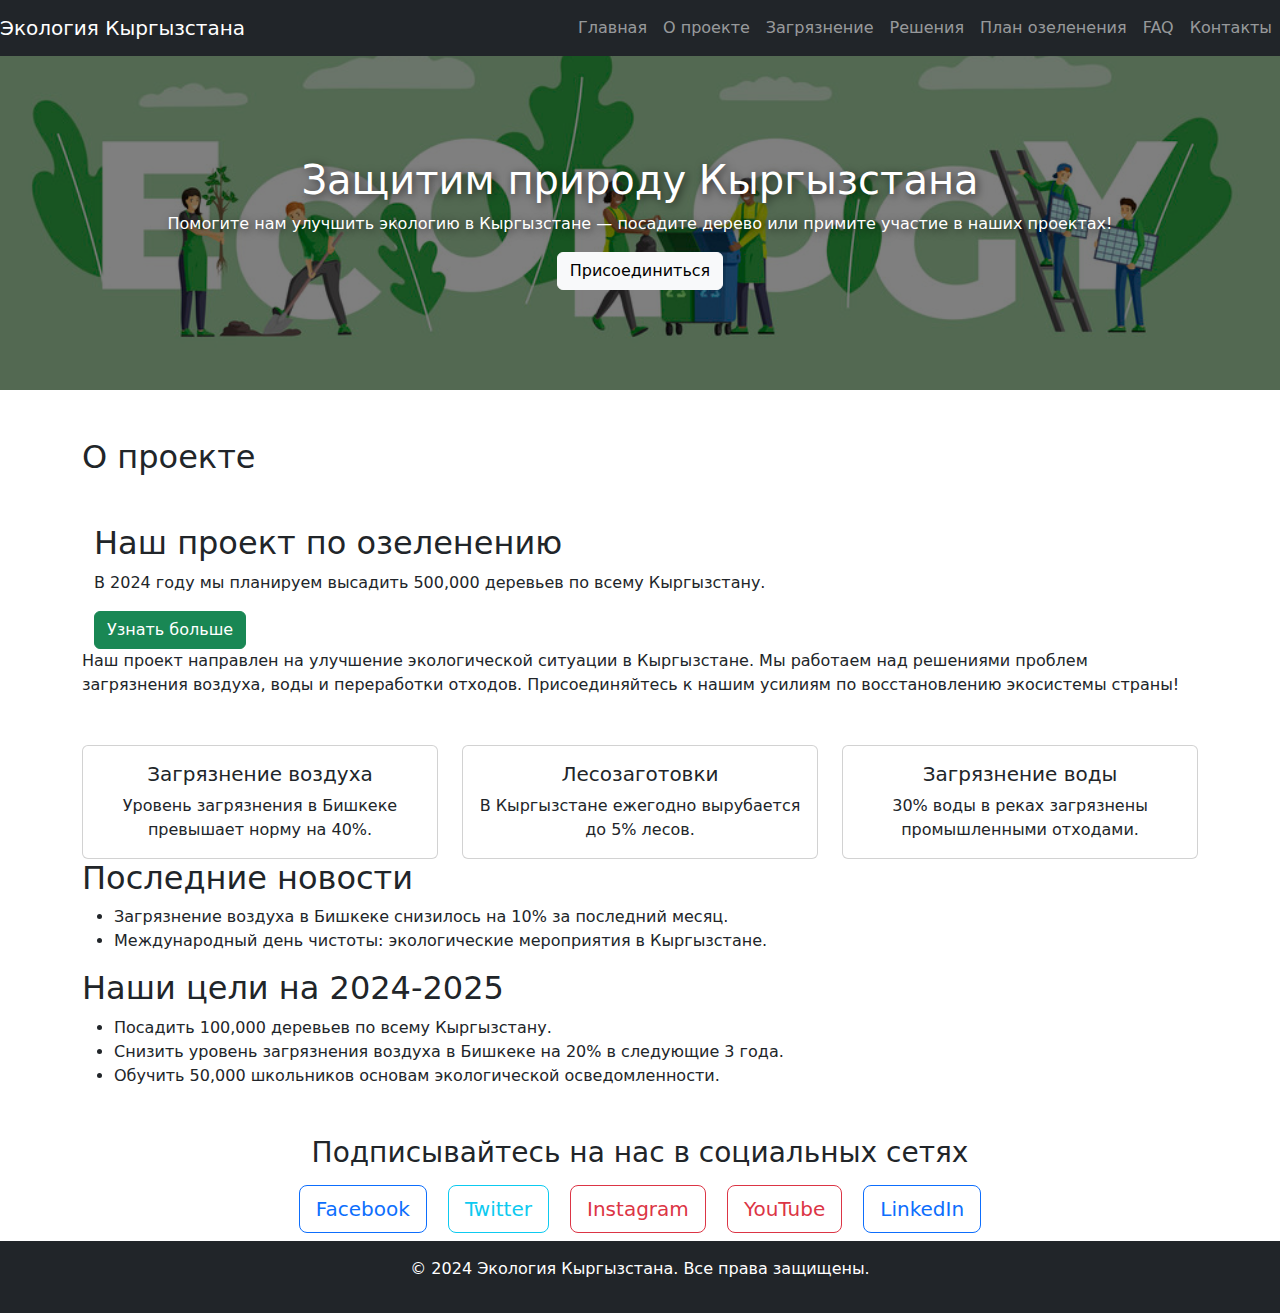
<file: index.html>
<!DOCTYPE html>
<html lang="ru">
<head>
    <meta charset="UTF-8">
    <meta name="viewport" content="width=device-width, initial-scale=1.0">
    <meta name="description" content="Проект по защите экологии Кыргызстана. Озеленение, очистка рек и борьба с загрязнением.">
    <meta name="keywords" content="экология, Кыргызстан, загрязнение, озеленение, реки, леса, защита природы">
    <meta name="author" content="NewEcology">
    <title>Экология Кыргызстана</title>
    <link href="https://cdn.jsdelivr.net/npm/bootstrap@5.3.0-alpha1/dist/css/bootstrap.min.css" rel="stylesheet">
    <style>
    /* Основной баннер */
    .banner {
        background-image: url('images/ecology.jpg');
        background-size: cover;
        background-position: center;
        color: white;
        padding: 100px 0;
        position: relative;
    }
    
    /* Полупрозрачный фон за текстом */
    .banner::before {
        content: "";
        position: absolute;
        top: 0;
        left: 0;
        right: 0;
        bottom: 0;
        background: rgba(0, 0, 0, 0.5); /* Полупрозрачный черный фон */
        z-index: 1;
    }
    
    /* Текст в баннере */
    .banner h1, .banner p {
        position: relative;
        z-index: 2;
        text-shadow: 2px 2px 8px rgba(0, 0, 0, 0.6); /* Тень для текста */
    }
    
    /* Кнопка */
    .banner a {
        position: relative;
        z-index: 2; /* Убедитесь, что кнопка поверх фона */
    } 
</style>    
</head>
<body>
    <!-- Навигация -->
    <nav class="navbar navbar-expand-lg navbar-dark bg-dark">
        <a class="navbar-brand" href="#">Экология Кыргызстана</a>
        <div class="collapse navbar-collapse" id="navbarNav">
            <ul class="navbar-nav ms-auto">
                <li class="nav-item"><a class="nav-link" href="index.html">Главная</a></li>
                <li class="nav-item"><a class="nav-link" href="about.html">О проекте</a></li>
                <li class="nav-item"><a class="nav-link" href="pollution.html">Загрязнение</a></li>
                <li class="nav-item"><a class="nav-link" href="solutions.html">Решения</a></li>
                <li class="nav-item"><a class="nav-link" href="plantingplan2024-25.html">План озеленения</a></li>
                <li class="nav-item"><a class="nav-link" href="faq.html">FAQ</a></li>
                <li class="nav-item"><a class="nav-link" href="contact.html">Контакты</a></li>
            </ul>
        </div>
    </nav>
    
    <!-- Главная страница -->
    <section class="banner text-center">
        <h1>Защитим природу Кыргызстана</h1>
        <p>Помогите нам улучшить экологию в Кыргызстане — посадите дерево или примите участие в наших проектах!</p>
        <a href="plantingplan2024-25.html" class="btn btn-light">Присоединиться</a>
    </section>

    <!-- Информация о проекте -->
    <section class="container mt-5">
        <h2>О проекте</h2>
        <div class="container mt-5">
            <h2>Наш проект по озеленению</h2>
            <p>В 2024 году мы планируем высадить 500,000 деревьев по всему Кыргызстану.</p>
            <a href="plantingplan2024-25.html" class="btn btn-success">Узнать больше</a>
        </div>
        
        <p>Наш проект направлен на улучшение экологической ситуации в Кыргызстане. Мы работаем над решениями проблем загрязнения воздуха, воды и переработки отходов. Присоединяйтесь к нашим усилиям по восстановлению экосистемы страны!</p>
    </section>

    <div class="container mt-5">
        <div class="row">
            <div class="col-md-4">
                <div class="card text-center">
                    <div class="card-body">
                        <h5 class="card-title">Загрязнение воздуха</h5>
                        <p class="card-text">Уровень загрязнения в Бишкеке превышает норму на 40%.</p>
                    </div>
                </div>
            </div>
            <div class="col-md-4">
                <div class="card text-center">
                    <div class="card-body">
                        <h5 class="card-title">Лесозаготовки</h5>
                        <p class="card-text">В Кыргызстане ежегодно вырубается до 5% лесов.</p>
                    </div>
                </div>
            </div>
            <div class="col-md-4">
                <div class="card text-center">
                    <div class="card-body">
                        <h5 class="card-title">Загрязнение воды</h5>
                        <p class="card-text">30% воды в реках загрязнены промышленными отходами.</p>
                    </div>
                </div>
            </div>
        </div>
    </div>
    <section id="news">
        <div class="container">
          <h2>Последние новости</h2>
          <ul>
            <li><a>Загрязнение воздуха в Бишкеке снизилось на 10% за последний месяц.</a></li>
            <li><a>Международный день чистоты: экологические мероприятия в Кыргызстане.</a></li>
          </ul>
        </div>
      </section>
      <section id="goals">
        <div class="container">
          <h2>Наши цели на 2024-2025</h2>
          <ul>
            <li>Посадить 100,000 деревьев по всему Кыргызстану.</li>
            <li>Снизить уровень загрязнения воздуха в Бишкеке на 20% в следующие 3 года.</li>
            <li>Обучить 50,000 школьников основам экологической осведомленности.</li>
          </ul>
        </div>
      </section>
      <script src="https://cdn.jsdelivr.net/npm/aos@2.3.4/dist/aos.js"></script>
      <script>
          // Инициализация AOS для анимаций
          AOS.init({
              duration: 1000, // Время анимации
          });
      </script>
      <section class="container mt-5 text-center">
        <h3 class="text-center" data-aos="fade-up">Подписывайтесь на нас в социальных сетях</h3>
        <div class="social-icons" data-aos="fade-up" data-aos-delay="600">
            <a href="https://www.facebook.com" target="_blank" class="btn btn-outline-primary btn-lg m-2">
                <i class="fab fa-facebook-f"></i> Facebook
            </a>
            <a href="https://twitter.com" target="_blank" class="btn btn-outline-info btn-lg m-2">
                <i class="fab fa-twitter"></i> Twitter
            </a>
            <a href="https://www.instagram.com" target="_blank" class="btn btn-outline-danger btn-lg m-2">
                <i class="fab fa-instagram"></i> Instagram
            </a>
            <a href="https://www.youtube.com" target="_blank" class="btn btn-outline-danger btn-lg m-2">
                <i class="fab fa-youtube"></i> YouTube
            </a>
            <a href="https://www.linkedin.com" target="_blank" class="btn btn-outline-primary btn-lg m-2">
                <i class="fab fa-linkedin-in"></i> LinkedIn
            </a>
        </div>
    </section>
    
    <!-- Футер -->
    <footer class="bg-dark text-white text-center py-3">
        <p>&copy; 2024 Экология Кыргызстана. Все права защищены.</p>
    </footer>

    <script src="https://cdn.jsdelivr.net/npm/bootstrap@5.3.0-alpha1/dist/js/bootstrap.bundle.min.js"></script>
</body>
</html>
</file>
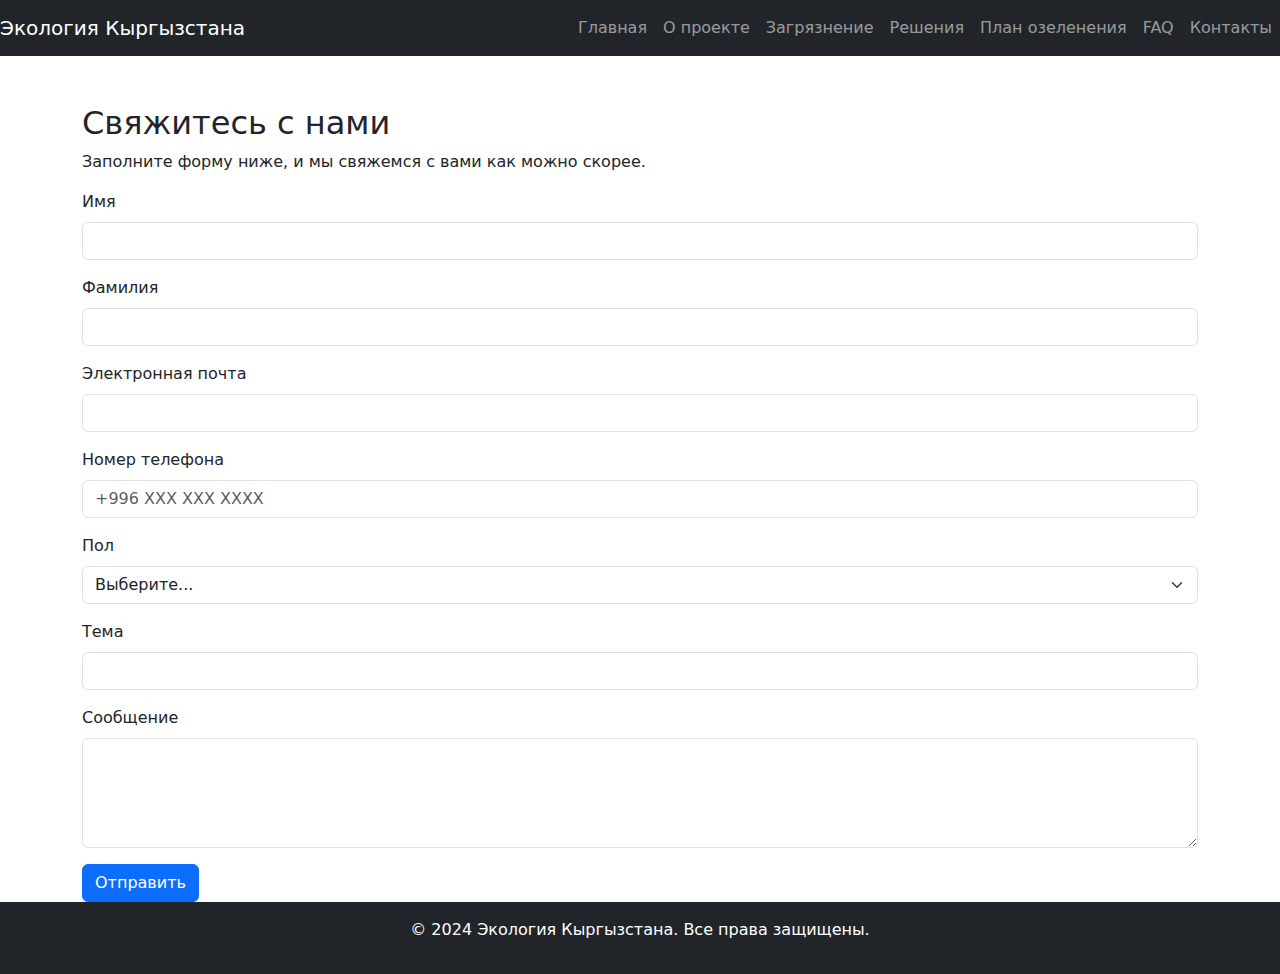
<file: contact.html>
<!DOCTYPE html>
<html lang="ru">
<head>
    <meta charset="UTF-8">
    <meta name="viewport" content="width=device-width, initial-scale=1.0">
    <title>Контакты - Экология Кыргызстана</title>
    <link href="https://cdn.jsdelivr.net/npm/bootstrap@5.3.0-alpha1/dist/css/bootstrap.min.css" rel="stylesheet">
</head>
<body>

    <!-- Навигация -->
    <nav class="navbar navbar-expand-lg navbar-dark bg-dark">
        <a class="navbar-brand" href="#">Экология Кыргызстана</a>
        <div class="collapse navbar-collapse" id="navbarNav">
            <ul class="navbar-nav ms-auto">
                <li class="nav-item"><a class="nav-link" href="index.html">Главная</a></li>
                <li class="nav-item"><a class="nav-link" href="about.html">О проекте</a></li>
                <li class="nav-item"><a class="nav-link" href="pollution.html">Загрязнение</a></li>
                <li class="nav-item"><a class="nav-link" href="solutions.html">Решения</a></li>
                <li class="nav-item"><a class="nav-link" href="plantingplan2024-25.html">План озеленения</a></li>
                <li class="nav-item"><a class="nav-link" href="faq.html">FAQ</a></li>
                <li class="nav-item"><a class="nav-link" href="contact.html">Контакты</a></li>
            </ul>
        </div>
    </nav>

    <!-- Форма обратной связи -->
    <section class="container mt-5">
        <h2>Свяжитесь с нами</h2>
        <p>Заполните форму ниже, и мы свяжемся с вами как можно скорее.</p>

        <form>
            <!-- Имя -->
            <div class="mb-3">
                <label for="firstName" class="form-label">Имя</label>
                <input type="text" class="form-control" id="firstName" required>
            </div>

            <!-- Фамилия -->
            <div class="mb-3">
                <label for="lastName" class="form-label">Фамилия</label>
                <input type="text" class="form-control" id="lastName" required>
            </div>

            <!-- Электронная почта -->
            <div class="mb-3">
                <label for="email" class="form-label">Электронная почта</label>
                <input type="email" class="form-control" id="email" required>
            </div>

            <!-- Номер телефона -->
            <div class="mb-3">
                <label for="phone" class="form-label">Номер телефона</label>
                <input type="tel" class="form-control" id="phone" placeholder="+996 XXX XXX XXXX" required>
            </div>

            <!-- Пол -->
            <div class="mb-3">
                <label for="gender" class="form-label">Пол</label>
                <select class="form-select" id="gender" required>
                    <option value="">Выберите...</option>
                    <option value="male">Мужчина</option>
                    <option value="female">Женщина</option>
                    <option value="other">Другой</option>
                </select>
            </div>

            <!-- Тема -->
            <div class="mb-3">
                <label for="subject" class="form-label">Тема</label>
                <input type="text" class="form-control" id="subject" required>
            </div>

            <!-- Текстовое сообщение -->
            <div class="mb-3">
                <label for="message" class="form-label">Сообщение</label>
                <textarea class="form-control" id="message" rows="4" required></textarea>
            </div>

            <button type="submit" class="btn btn-primary">Отправить</button>
        </form>
    </section>

    <!-- Футер -->
    <footer class="bg-dark text-white text-center py-3">
        <p>&copy; 2024 Экология Кыргызстана. Все права защищены.</p>
    </footer>

    <script src="https://cdn.jsdelivr.net/npm/bootstrap@5.3.0-alpha1/dist/js/bootstrap.bundle.min.js"></script>
</body>
</html>
</file>
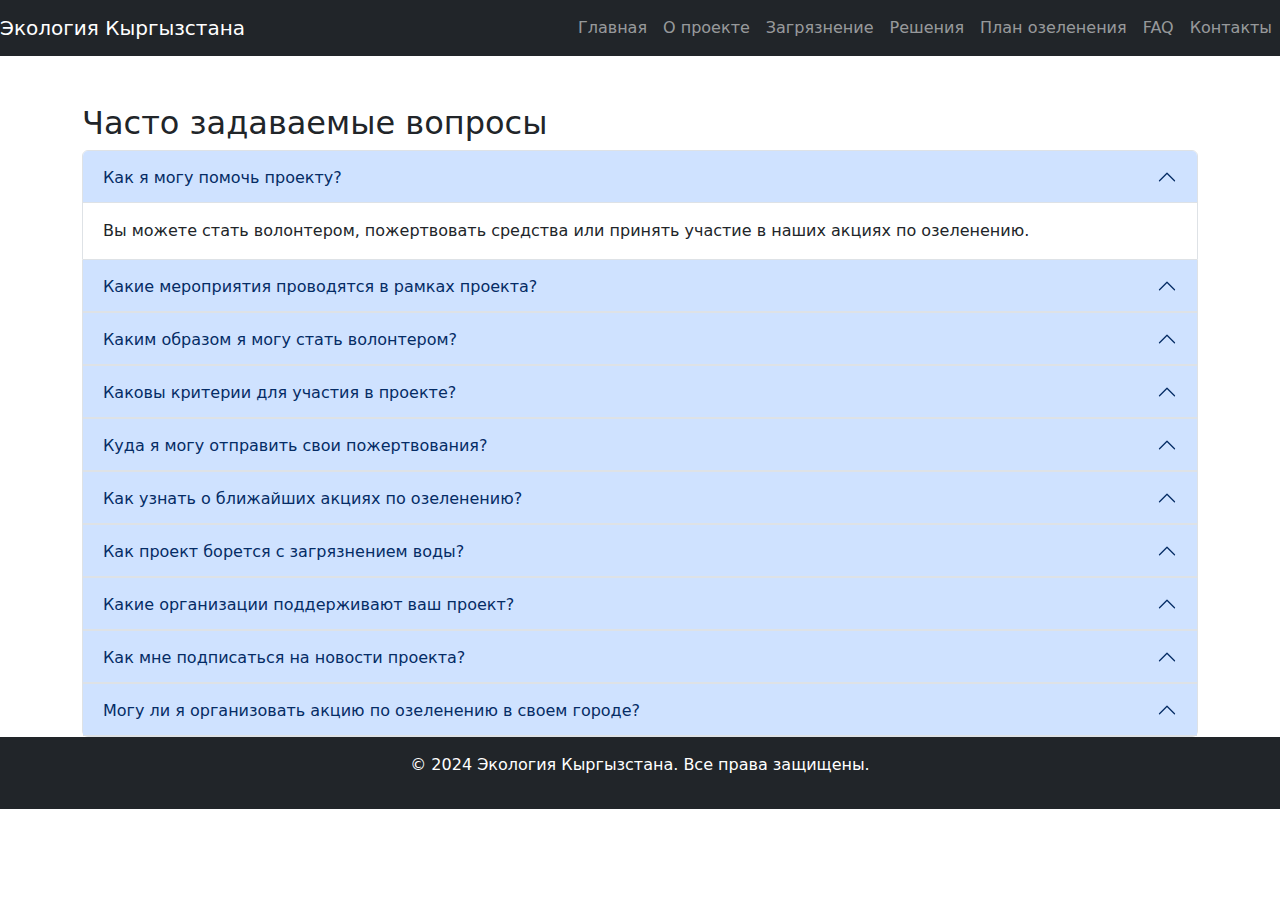
<file: faq.html>
<!DOCTYPE html>
<html lang="ru">
<head>
    <meta charset="UTF-8">
    <meta name="viewport" content="width=device-width, initial-scale=1.0">
    <title>FAQ - Экология Кыргызстана</title>
    <link href="https://cdn.jsdelivr.net/npm/bootstrap@5.3.0-alpha1/dist/css/bootstrap.min.css" rel="stylesheet">
</head>
<body>

    <!-- Навигация -->
    <nav class="navbar navbar-expand-lg navbar-dark bg-dark">
        <a class="navbar-brand" href="#">Экология Кыргызстана</a>
        <div class="collapse navbar-collapse" id="navbarNav">
            <ul class="navbar-nav ms-auto">
                <li class="nav-item"><a class="nav-link" href="index.html">Главная</a></li>
                <li class="nav-item"><a class="nav-link" href="about.html">О проекте</a></li>
                <li class="nav-item"><a class="nav-link" href="pollution.html">Загрязнение</a></li>
                <li class="nav-item"><a class="nav-link" href="solutions.html">Решения</a></li>
                <li class="nav-item"><a class="nav-link" href="plantingplan2024-25.html">План озеленения</a></li>
                <li class="nav-item"><a class="nav-link" href="faq.html">FAQ</a></li>
                <li class="nav-item"><a class="nav-link" href="contact.html">Контакты</a></li>
            </ul>
        </div>
    </nav>

    <!-- Часто задаваемые вопросы -->
    <section class="container mt-5">
        <h2>Часто задаваемые вопросы</h2>
        <div class="accordion" id="faqAccordion">
            <!-- Вопрос 1 -->
            <div class="accordion-item">
                <h2 class="accordion-header" id="headingOne">
                    <button class="accordion-button" type="button" data-bs-toggle="collapse" data-bs-target="#collapseOne" aria-expanded="true" aria-controls="collapseOne">
                        Как я могу помочь проекту?
                    </button>
                </h2>
                <div id="collapseOne" class="accordion-collapse collapse show" aria-labelledby="headingOne" data-bs-parent="#faqAccordion">
                    <div class="accordion-body">
                        Вы можете стать волонтером, пожертвовать средства или принять участие в наших акциях по озеленению.
                    </div>
                </div>
            </div>

            <!-- Вопрос 2 -->
            <div class="accordion-item">
                <h2 class="accordion-header" id="headingTwo">
                    <button class="accordion-button" type="button" data-bs-toggle="collapse" data-bs-target="#collapseTwo" aria-expanded="false" aria-controls="collapseTwo">
                        Какие мероприятия проводятся в рамках проекта?
                    </button>
                </h2>
                <div id="collapseTwo" class="accordion-collapse collapse" aria-labelledby="headingTwo" data-bs-parent="#faqAccordion">
                    <div class="accordion-body">
                        Мы проводим акции по озеленению, очистке рек и пляжей, а также различные образовательные мероприятия, направленные на повышение осведомленности о проблемах экологии.
                    </div>
                </div>
            </div>

            <!-- Вопрос 3 -->
            <div class="accordion-item">
                <h2 class="accordion-header" id="headingThree">
                    <button class="accordion-button" type="button" data-bs-toggle="collapse" data-bs-target="#collapseThree" aria-expanded="false" aria-controls="collapseThree">
                        Каким образом я могу стать волонтером?
                    </button>
                </h2>
                <div id="collapseThree" class="accordion-collapse collapse" aria-labelledby="headingThree" data-bs-parent="#faqAccordion">
                    <div class="accordion-body">
                        Чтобы стать волонтером, просто заполните заявку на нашем сайте или свяжитесь с нами через контактные данные.
                    </div>
                </div>
            </div>

            <!-- Вопрос 4 -->
            <div class="accordion-item">
                <h2 class="accordion-header" id="headingFour">
                    <button class="accordion-button" type="button" data-bs-toggle="collapse" data-bs-target="#collapseFour" aria-expanded="false" aria-controls="collapseFour">
                        Каковы критерии для участия в проекте?
                    </button>
                </h2>
                <div id="collapseFour" class="accordion-collapse collapse" aria-labelledby="headingFour" data-bs-parent="#faqAccordion">
                    <div class="accordion-body">
                        Участие в проекте открыто для всех, кто готов поддержать экосистему Кыргызстана. Мы приглашаем людей всех возрастов и профессиональных навыков для волонтерской работы.
                    </div>
                </div>
            </div>

            <!-- Вопрос 5 -->
            <div class="accordion-item">
                <h2 class="accordion-header" id="headingFive">
                    <button class="accordion-button" type="button" data-bs-toggle="collapse" data-bs-target="#collapseFive" aria-expanded="false" aria-controls="collapseFive">
                        Куда я могу отправить свои пожертвования?
                    </button>
                </h2>
                <div id="collapseFive" class="accordion-collapse collapse" aria-labelledby="headingFive" data-bs-parent="#faqAccordion">
                    <div class="accordion-body">
                        Пожертвования можно отправить через банковские реквизиты, указанные на нашем сайте, или через другие доступные способы.
                    </div>
                </div>
            </div>

            <!-- Вопрос 6 -->
            <div class="accordion-item">
                <h2 class="accordion-header" id="headingSix">
                    <button class="accordion-button" type="button" data-bs-toggle="collapse" data-bs-target="#collapseSix" aria-expanded="false" aria-controls="collapseSix">
                        Как узнать о ближайших акциях по озеленению?
                    </button>
                </h2>
                <div id="collapseSix" class="accordion-collapse collapse" aria-labelledby="headingSix" data-bs-parent="#faqAccordion">
                    <div class="accordion-body">
                        Информацию о предстоящих мероприятиях и акциях можно найти в разделе "Новости" на нашем сайте или подписавшись на наши социальные сети.
                    </div>
                </div>
            </div>

            <!-- Вопрос 7 -->
            <div class="accordion-item">
                <h2 class="accordion-header" id="headingSeven">
                    <button class="accordion-button" type="button" data-bs-toggle="collapse" data-bs-target="#collapseSeven" aria-expanded="false" aria-controls="collapseSeven">
                        Как проект борется с загрязнением воды?
                    </button>
                </h2>
                <div id="collapseSeven" class="accordion-collapse collapse" aria-labelledby="headingSeven" data-bs-parent="#faqAccordion">
                    <div class="accordion-body">
                        Мы организуем мероприятия по очистке рек, озер и водоемов от пластиковых отходов и других загрязняющих веществ.
                    </div>
                </div>
            </div>

            <!-- Вопрос 8 -->
            <div class="accordion-item">
                <h2 class="accordion-header" id="headingEight">
                    <button class="accordion-button" type="button" data-bs-toggle="collapse" data-bs-target="#collapseEight" aria-expanded="false" aria-controls="collapseEight">
                        Какие организации поддерживают ваш проект?
                    </button>
                </h2>
                <div id="collapseEight" class="accordion-collapse collapse" aria-labelledby="headingEight" data-bs-parent="#faqAccordion">
                    <div class="accordion-body">
                        Наш проект поддерживают различные экологические организации, государственные учреждения, а также частные компании, заинтересованные в защите природы.
                    </div>
                </div>
            </div>

            <!-- Вопрос 9 -->
            <div class="accordion-item">
                <h2 class="accordion-header" id="headingNine">
                    <button class="accordion-button" type="button" data-bs-toggle="collapse" data-bs-target="#collapseNine" aria-expanded="false" aria-controls="collapseNine">
                        Как мне подписаться на новости проекта?
                    </button>
                </h2>
                <div id="collapseNine" class="accordion-collapse collapse" aria-labelledby="headingNine" data-bs-parent="#faqAccordion">
                    <div class="accordion-body">
                        Вы можете подписаться на новости проекта, указав свой email на главной странице сайта или следя за нашими страницами в социальных сетях.
                    </div>
                </div>
            </div>

            <!-- Вопрос 10 -->
            <div class="accordion-item">
                <h2 class="accordion-header" id="headingTen">
                    <button class="accordion-button" type="button" data-bs-toggle="collapse" data-bs-target="#collapseTen" aria-expanded="false" aria-controls="collapseTen">
                        Могу ли я организовать акцию по озеленению в своем городе?
                    </button>
                </h2>
                <div id="collapseTen" class="accordion-collapse collapse" aria-labelledby="headingTen" data-bs-parent="#faqAccordion">
                    <div class="accordion-body">
                        Конечно! Мы поддерживаем инициативы на местах. Для этого нужно связаться с нами и обсудить организацию мероприятия.
                    </div>
                </div>
            </div>

        </div>
    </section>

    <!-- Футер -->
    <footer class="bg-dark text-white text-center py-3">
        <p>&copy; 2024 Экология Кыргызстана. Все права защищены.</p>
    </footer>

    <script src="https://cdn.jsdelivr.net/npm/bootstrap@5.3.0-alpha1/dist/js/bootstrap.bundle.min.js"></script>
</body>
</html>
</file>
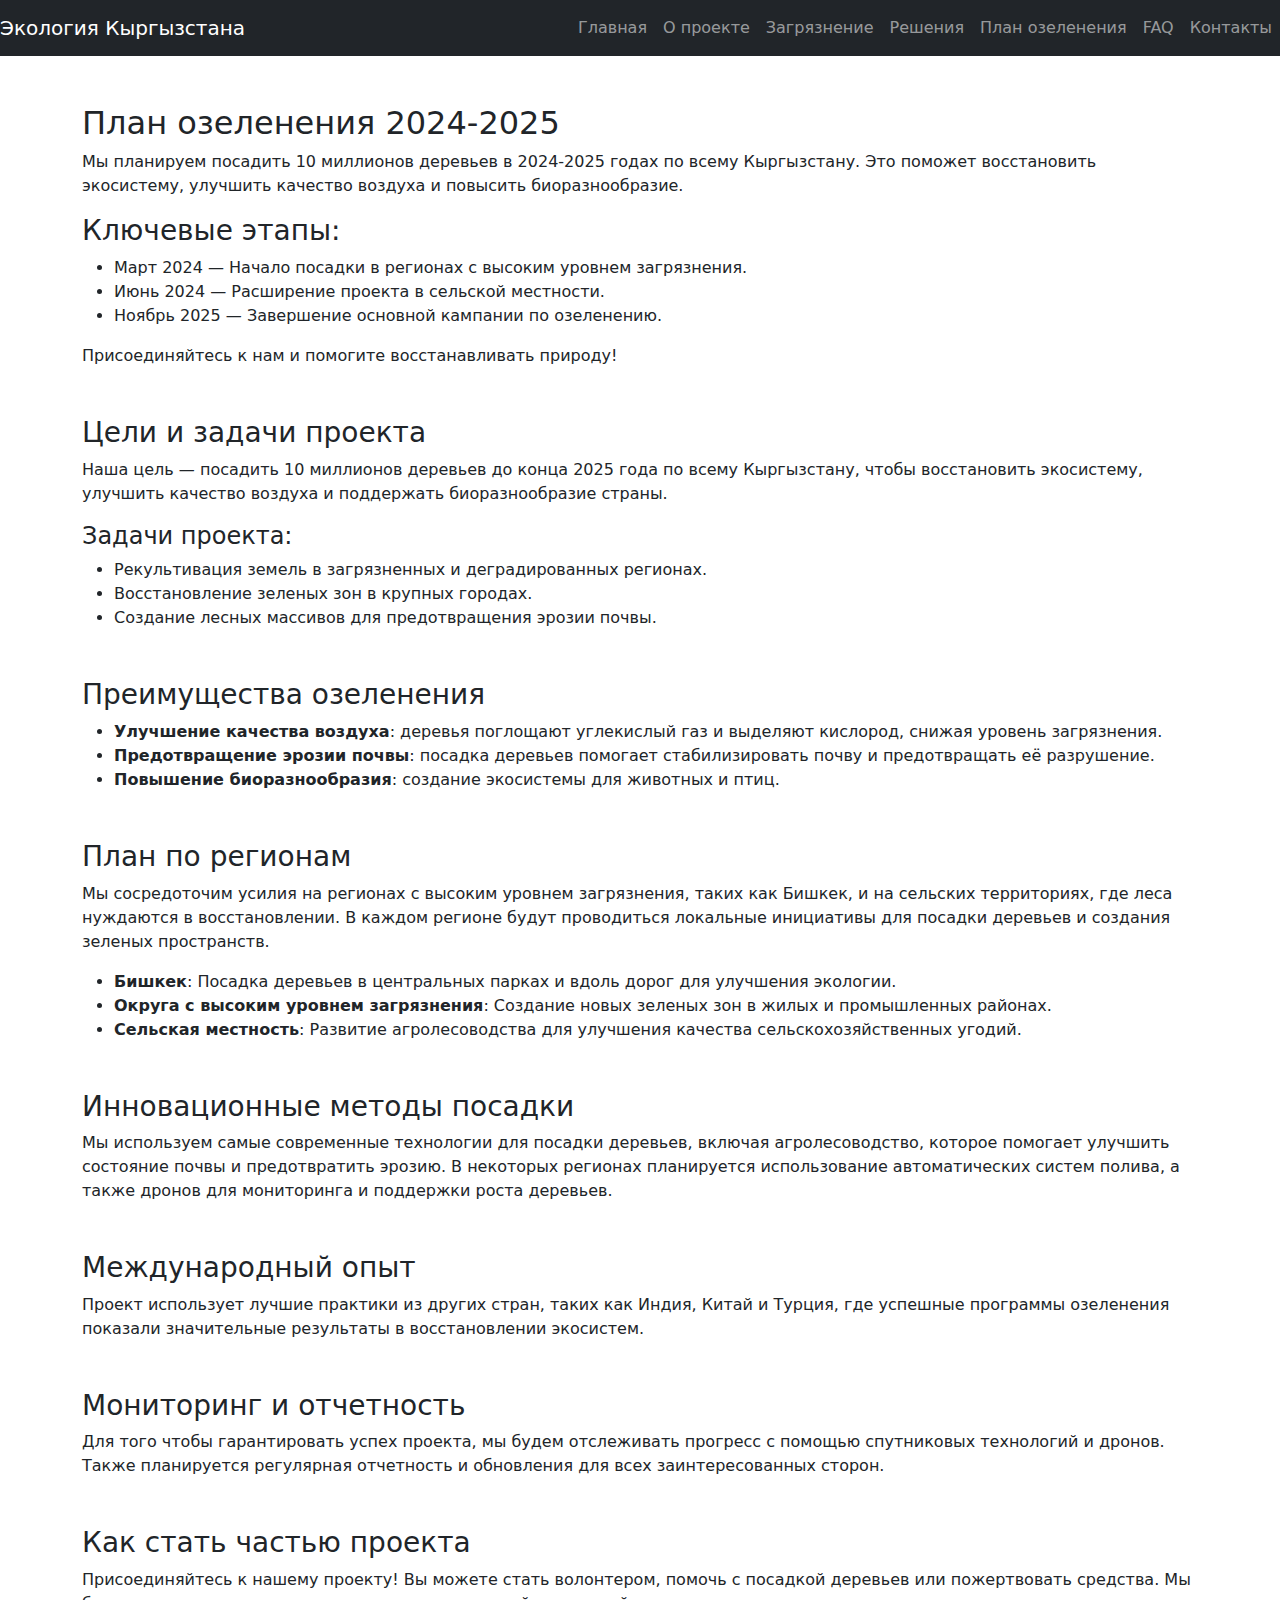
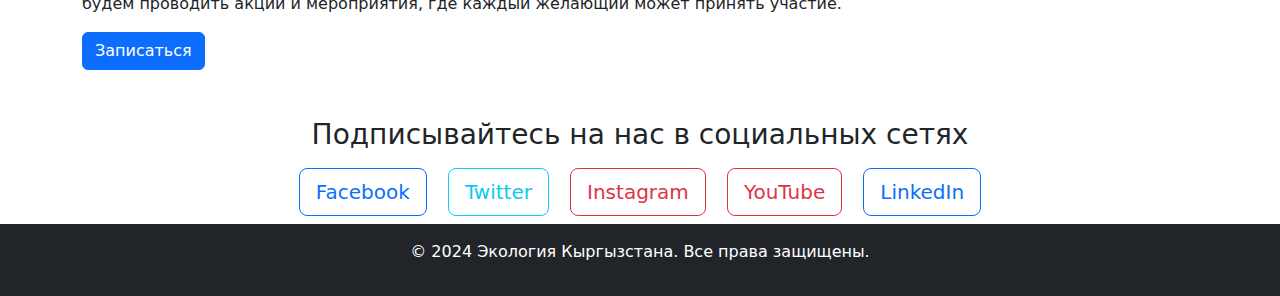
<file: plantingplan2024-25.html>
<!DOCTYPE html>
<html lang="ru">
<head>
    <meta charset="UTF-8">
    <meta name="viewport" content="width=device-width, initial-scale=1.0">
    <title>План озеленения 2024-2025 - Экология Кыргызстана</title>
    <link href="https://cdn.jsdelivr.net/npm/bootstrap@5.3.0-alpha1/dist/css/bootstrap.min.css" rel="stylesheet">
</head>
<body>

    <!-- Навигация -->
    <nav class="navbar navbar-expand-lg navbar-dark bg-dark">
        <a class="navbar-brand" href="#">Экология Кыргызстана</a>
        <div class="collapse navbar-collapse" id="navbarNav">
            <ul class="navbar-nav ms-auto">
                <li class="nav-item"><a class="nav-link" href="index.html">Главная</a></li>
                <li class="nav-item"><a class="nav-link" href="about.html">О проекте</a></li>
                <li class="nav-item"><a class="nav-link" href="pollution.html">Загрязнение</a></li>
                <li class="nav-item"><a class="nav-link" href="solutions.html">Решения</a></li>
                <li class="nav-item"><a class="nav-link" href="plantingplan2024-25.html">План озеленения</a></li>
                <li class="nav-item"><a class="nav-link" href="faq.html">FAQ</a></li>
                <li class="nav-item"><a class="nav-link" href="contact.html">Контакты</a></li>
            </ul>
        </div>
    </nav>

    <!-- План озеленения -->
    <section class="container mt-5">
        <h2>План озеленения 2024-2025</h2>
        <p>Мы планируем посадить 10 миллионов деревьев в 2024-2025 годах по всему Кыргызстану. Это поможет восстановить экосистему, улучшить качество воздуха и повысить биоразнообразие.</p>
        <h3>Ключевые этапы:</h3>
        <ul>
            <li>Март 2024 — Начало посадки в регионах с высоким уровнем загрязнения.</li>
            <li>Июнь 2024 — Расширение проекта в сельской местности.</li>
            <li>Ноябрь 2025 — Завершение основной кампании по озеленению.</li>
        </ul>
        <p>Присоединяйтесь к нам и помогите восстанавливать природу!</p>
    </section>
        <!-- Цели и задачи проекта -->
        <section class="container mt-5">
            <h3>Цели и задачи проекта</h3>
            <p>Наша цель — посадить 10 миллионов деревьев до конца 2025 года по всему Кыргызстану, чтобы восстановить экосистему, улучшить качество воздуха и поддержать биоразнообразие страны.</p>
            <h4>Задачи проекта:</h4>
            <ul>
                <li>Рекультивация земель в загрязненных и деградированных регионах.</li>
                <li>Восстановление зеленых зон в крупных городах.</li>
                <li>Создание лесных массивов для предотвращения эрозии почвы.</li>
            </ul>
        </section>
    
        <!-- Преимущества озеленения -->
        <section class="container mt-5">
            <h3>Преимущества озеленения</h3>
            <ul>
                <li><strong>Улучшение качества воздуха</strong>: деревья поглощают углекислый газ и выделяют кислород, снижая уровень загрязнения.</li>
                <li><strong>Предотвращение эрозии почвы</strong>: посадка деревьев помогает стабилизировать почву и предотвращать её разрушение.</li>
                <li><strong>Повышение биоразнообразия</strong>: создание экосистемы для животных и птиц.</li>
            </ul>
        </section>
    
        <!-- Озеленение по регионам -->
        <section class="container mt-5">
            <h3>План по регионам</h3>
            <p>Мы сосредоточим усилия на регионах с высоким уровнем загрязнения, таких как Бишкек, и на сельских территориях, где леса нуждаются в восстановлении. В каждом регионе будут проводиться локальные инициативы для посадки деревьев и создания зеленых пространств.</p>
            <ul>
                <li><strong>Бишкек</strong>: Посадка деревьев в центральных парках и вдоль дорог для улучшения экологии.</li>
                <li><strong>Округа с высоким уровнем загрязнения</strong>: Создание новых зеленых зон в жилых и промышленных районах.</li>
                <li><strong>Сельская местность</strong>: Развитие агролесоводства для улучшения качества сельскохозяйственных угодий.</li>
            </ul>
        </section>
    
        <!-- Инновационные методы посадки -->
        <section class="container mt-5">
            <h3>Инновационные методы посадки</h3>
            <p>Мы используем самые современные технологии для посадки деревьев, включая агролесоводство, которое помогает улучшить состояние почвы и предотвратить эрозию. В некоторых регионах планируется использование автоматических систем полива, а также дронов для мониторинга и поддержки роста деревьев.</p>
        </section>
    
        <!-- Примеры международного опыта -->
        <section class="container mt-5">
            <h3>Международный опыт</h3>
            <p>Проект использует лучшие практики из других стран, таких как Индия, Китай и Турция, где успешные программы озеленения показали значительные результаты в восстановлении экосистем.</p>
        </section>
    
        <!-- Система мониторинга -->
        <section class="container mt-5">
            <h3>Мониторинг и отчетность</h3>
            <p>Для того чтобы гарантировать успех проекта, мы будем отслеживать прогресс с помощью спутниковых технологий и дронов. Также планируется регулярная отчетность и обновления для всех заинтересованных сторон.</p>
        </section>
    
        <!-- Вовлечение местных жителей -->
        <section class="container mt-5">
            <h3>Как стать частью проекта</h3>
            <p>Присоединяйтесь к нашему проекту! Вы можете стать волонтером, помочь с посадкой деревьев или пожертвовать средства. Мы будем проводить акции и мероприятия, где каждый желающий может принять участие.</p>
            <a href="contact.html" class="btn btn-primary">Записаться</a>
        </section>
    
    <script src="https://cdn.jsdelivr.net/npm/aos@2.3.4/dist/aos.js"></script>
    <script>
        // Инициализация AOS для анимаций
        AOS.init({
            duration: 1000, // Время анимации
        });
    </script>
    <section class="container mt-5 text-center">
      <h3 class="text-center" data-aos="fade-up">Подписывайтесь на нас в социальных сетях</h3>
      <div class="social-icons" data-aos="fade-up" data-aos-delay="600">
          <a href="https://www.facebook.com" target="_blank" class="btn btn-outline-primary btn-lg m-2">
              <i class="fab fa-facebook-f"></i> Facebook
          </a>
          <a href="https://twitter.com" target="_blank" class="btn btn-outline-info btn-lg m-2">
              <i class="fab fa-twitter"></i> Twitter
          </a>
          <a href="https://www.instagram.com" target="_blank" class="btn btn-outline-danger btn-lg m-2">
              <i class="fab fa-instagram"></i> Instagram
          </a>
          <a href="https://www.youtube.com" target="_blank" class="btn btn-outline-danger btn-lg m-2">
              <i class="fab fa-youtube"></i> YouTube
          </a>
          <a href="https://www.linkedin.com" target="_blank" class="btn btn-outline-primary btn-lg m-2">
              <i class="fab fa-linkedin-in"></i> LinkedIn
          </a>
      </div>
  </section>
  
    <!-- Футер -->
    <footer class="bg-dark text-white text-center py-3">
        <p>&copy; 2024 Экология Кыргызстана. Все права защищены.</p>
    </footer>
    <script src="https://cdn.jsdelivr.net/npm/bootstrap@5.3.0-alpha1/dist/js/bootstrap.bundle.min.js"></script>
</body>
</html>
</file>
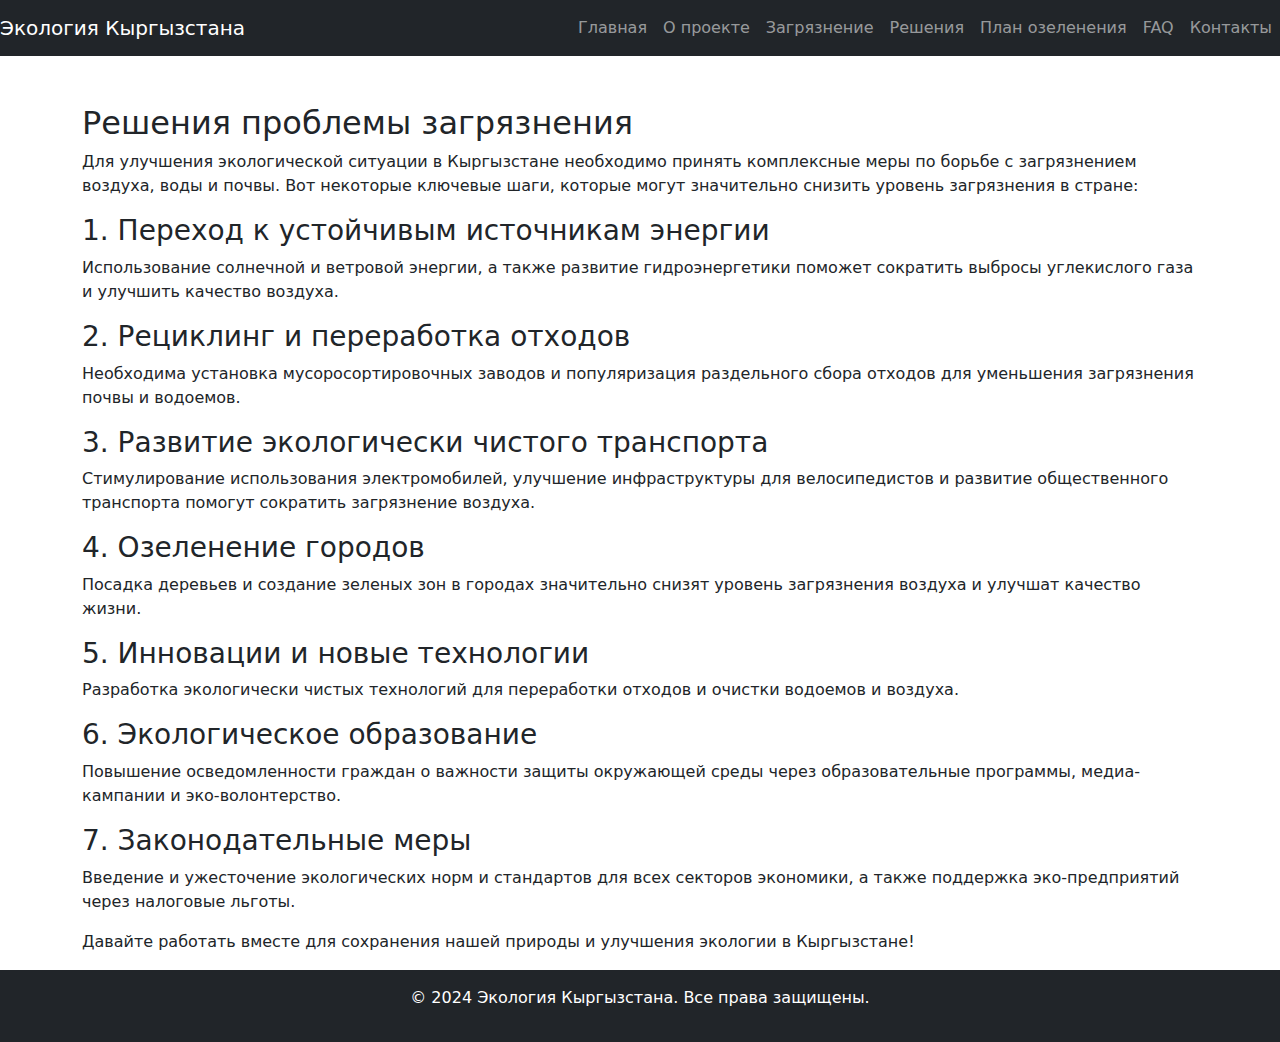
<file: solutions.html>
<!DOCTYPE html>
<html lang="ru">
<head>
    <meta charset="UTF-8">
    <meta name="viewport" content="width=device-width, initial-scale=1.0">
    <title>Решения проблемы загрязнения - Экология Кыргызстана</title>
    <link href="https://cdn.jsdelivr.net/npm/bootstrap@5.3.0-alpha1/dist/css/bootstrap.min.css" rel="stylesheet">
</head>
<body>

    <!-- Навигация -->
    <nav class="navbar navbar-expand-lg navbar-dark bg-dark">
        <a class="navbar-brand" href="#">Экология Кыргызстана</a>
        <div class="collapse navbar-collapse" id="navbarNav">
            <ul class="navbar-nav ms-auto">
                <li class="nav-item"><a class="nav-link" href="index.html">Главная</a></li>
                <li class="nav-item"><a class="nav-link" href="about.html">О проекте</a></li>
                <li class="nav-item"><a class="nav-link" href="pollution.html">Загрязнение</a></li>
                <li class="nav-item"><a class="nav-link" href="solutions.html">Решения</a></li>
                <li class="nav-item"><a class="nav-link" href="plantingplan2024-25.html">План озеленения</a></li>
                <li class="nav-item"><a class="nav-link" href="faq.html">FAQ</a></li>
                <li class="nav-item"><a class="nav-link" href="contact.html">Контакты</a></li>
            </ul>
        </div>
    </nav>

    <!-- Решения -->
    <section class="container mt-5">
        <h2>Решения проблемы загрязнения</h2>

        <p>Для улучшения экологической ситуации в Кыргызстане необходимо принять комплексные меры по борьбе с загрязнением воздуха, воды и почвы. Вот некоторые ключевые шаги, которые могут значительно снизить уровень загрязнения в стране:</p>

        <h3>1. Переход к устойчивым источникам энергии</h3>
        <p>Использование солнечной и ветровой энергии, а также развитие гидроэнергетики поможет сократить выбросы углекислого газа и улучшить качество воздуха.</p>

        <h3>2. Рециклинг и переработка отходов</h3>
        <p>Необходима установка мусоросортировочных заводов и популяризация раздельного сбора отходов для уменьшения загрязнения почвы и водоемов.</p>

        <h3>3. Развитие экологически чистого транспорта</h3>
        <p>Стимулирование использования электромобилей, улучшение инфраструктуры для велосипедистов и развитие общественного транспорта помогут сократить загрязнение воздуха.</p>

        <h3>4. Озеленение городов</h3>
        <p>Посадка деревьев и создание зеленых зон в городах значительно снизят уровень загрязнения воздуха и улучшат качество жизни.</p>

        <h3>5. Инновации и новые технологии</h3>
        <p>Разработка экологически чистых технологий для переработки отходов и очистки водоемов и воздуха.</p>

        <h3>6. Экологическое образование</h3>
        <p>Повышение осведомленности граждан о важности защиты окружающей среды через образовательные программы, медиа-кампании и эко-волонтерство.</p>

        <h3>7. Законодательные меры</h3>
        <p>Введение и ужесточение экологических норм и стандартов для всех секторов экономики, а также поддержка эко-предприятий через налоговые льготы.</p>

        <p>Давайте работать вместе для сохранения нашей природы и улучшения экологии в Кыргызстане!</p>

    </section>

    <!-- Футер -->
    <footer class="bg-dark text-white text-center py-3">
        <p>&copy; 2024 Экология Кыргызстана. Все права защищены.</p>
    </footer>

    <script src="https://cdn.jsdelivr.net/npm/bootstrap@5.3.0-alpha1/dist/js/bootstrap.bundle.min.js"></script>
</body>
</html>
</file>
